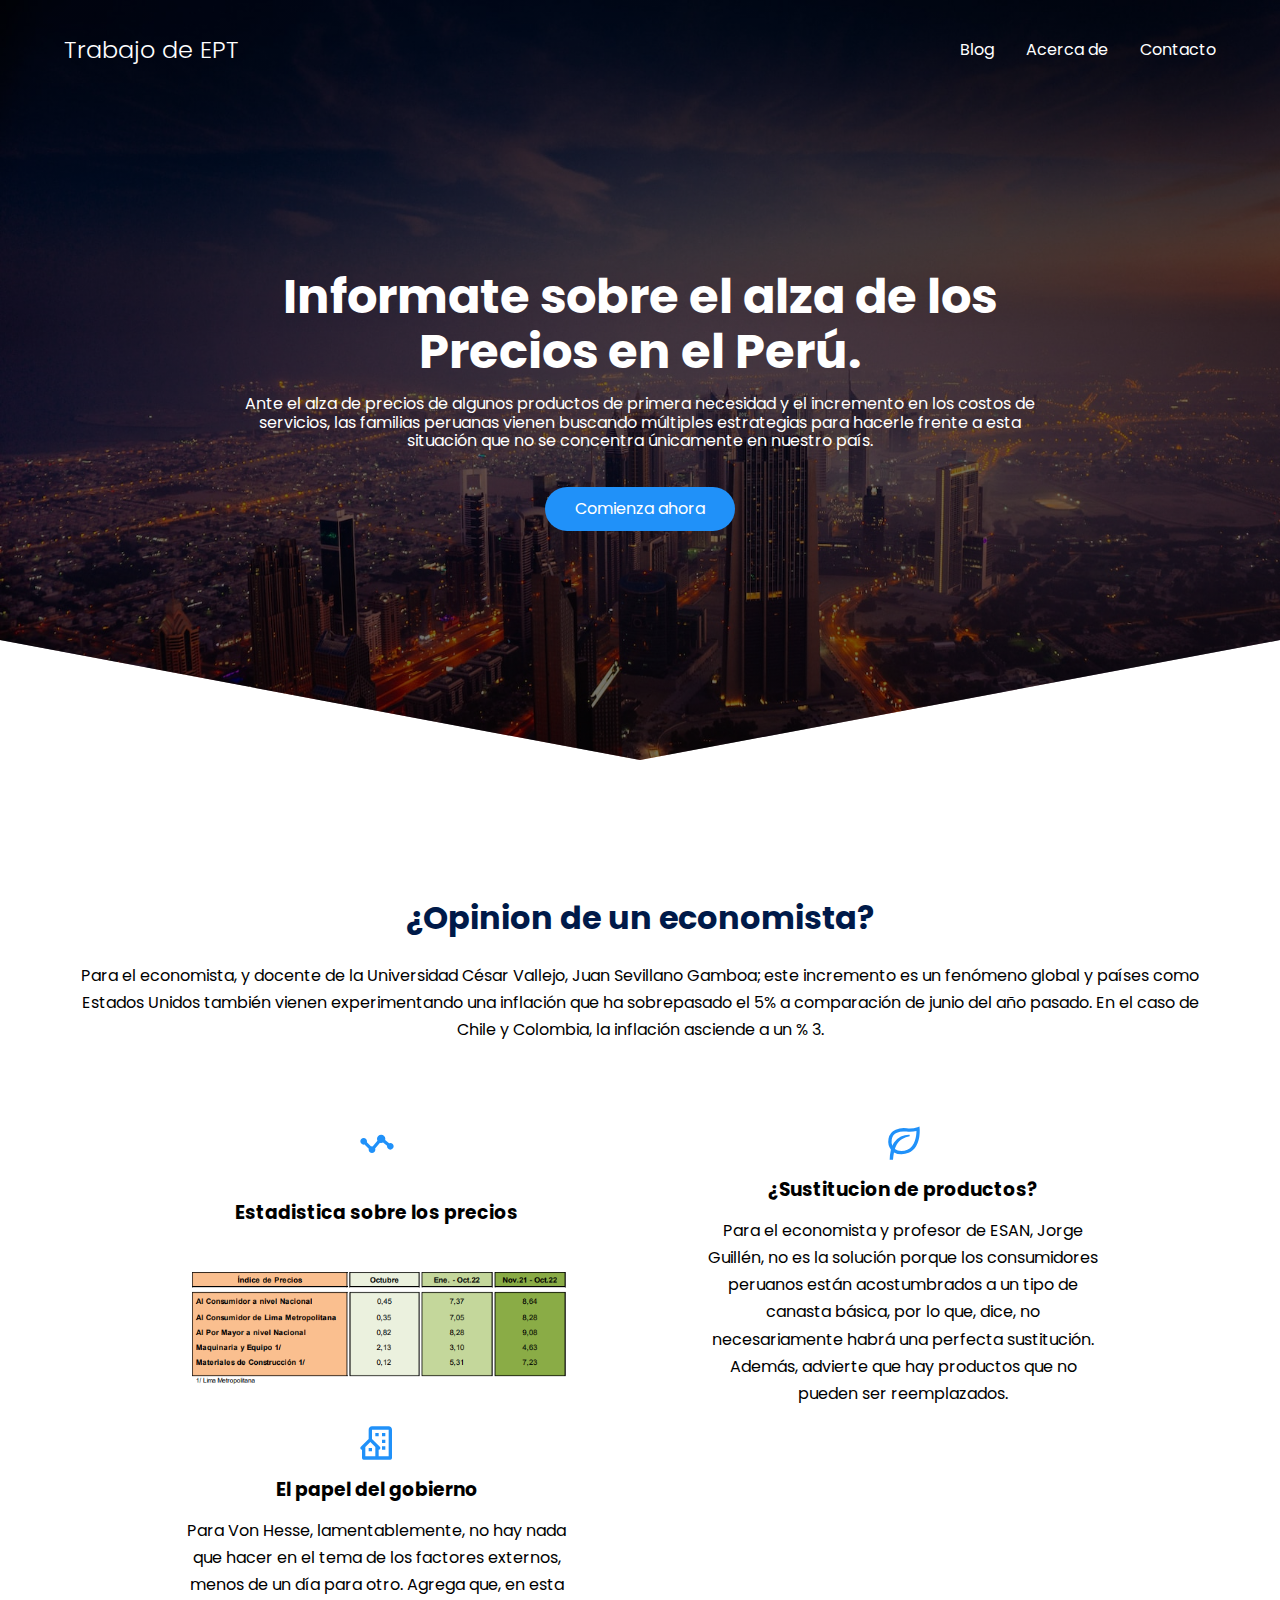
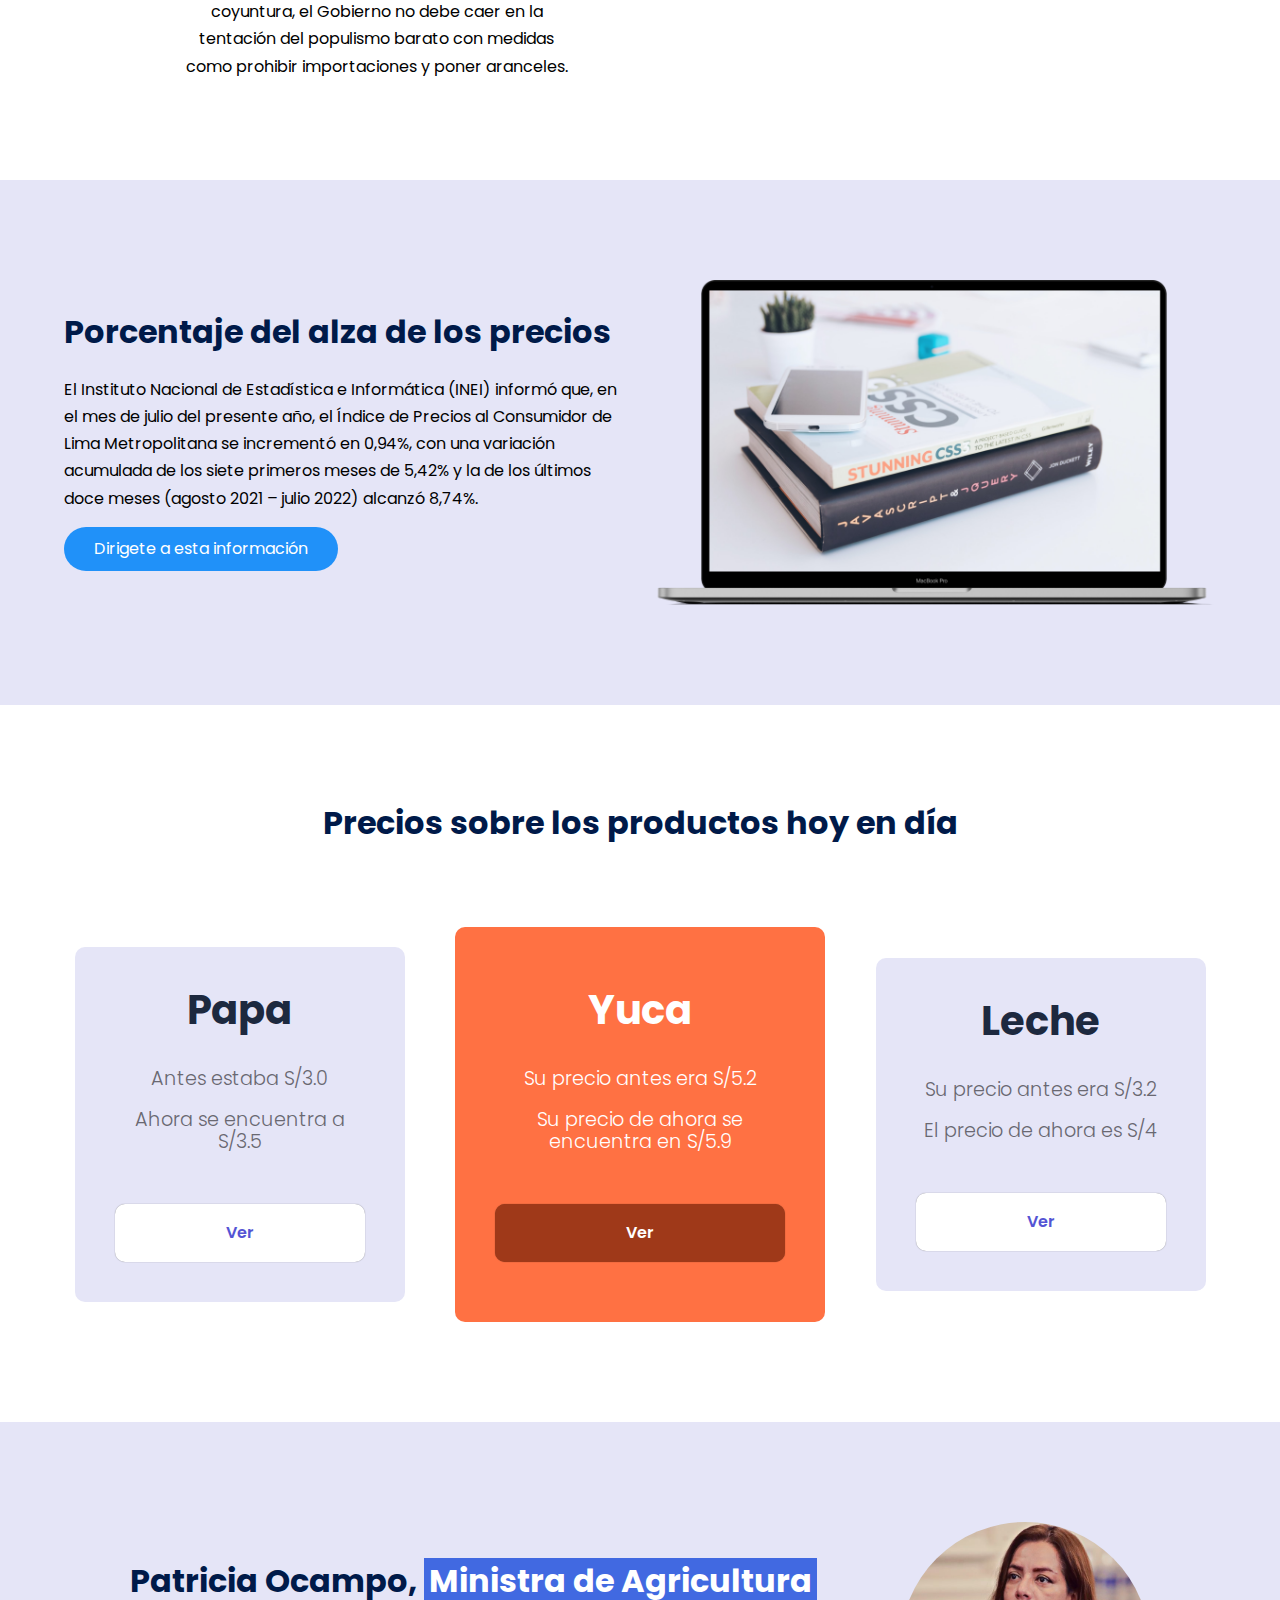
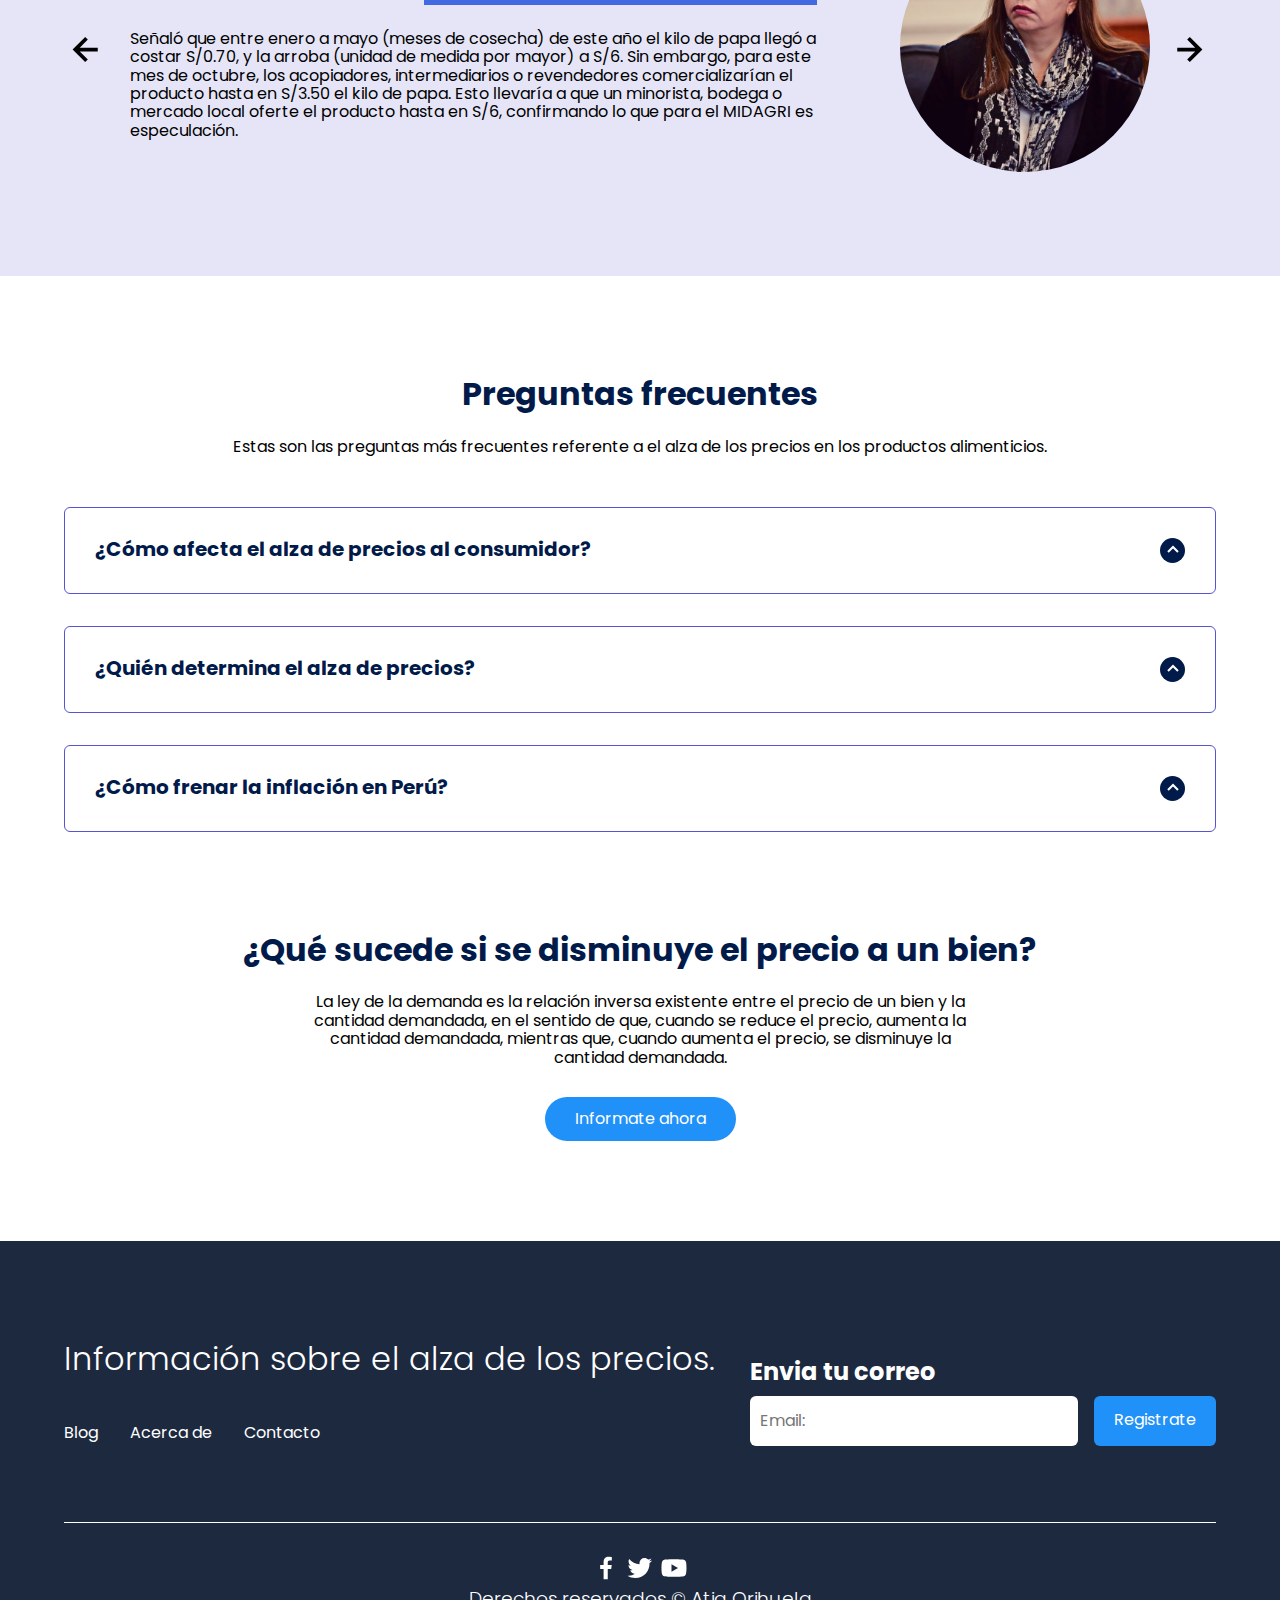
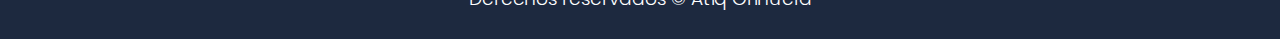
<file: index.html>
<!DOCTYPE html>
<html lang="es">
<head>
    <meta charset="UTF-8">
    <meta http-equiv="X-UA-Compatible" content="IE=edge">
    <meta name="viewport" content="width=device-width, initial-scale=1.0">
    <title>Trabajo de EPT</title>
    <link rel="shortcut icon" href="./images/chico work.png" type="image/x-icon">
    <link rel="stylesheet" href="./css/normalize.css">
    <link rel="stylesheet" href="./css/estilos.css">

    <!-- Primary Meta Tags -->
    <meta name="title" content="Trabajo de EPT - El alza de los Precios">
    <meta name="description" content="Entra a esta pagina e infórmate un poco sobre lo que esta pasando en Perú sobre el alto precio de los alimentos.">

    <!-- Open Graph / Facebook -->
    <meta property="og:type" content="website">
    <meta property="og:url" content="https://rainuxidk.github.io/">
    <meta property="og:title" content="Trabajo de EPT - El alza de los Precios">
    <meta property="og:description" content="Entra a esta pagina e infórmate un poco sobre lo que esta pasando en Perú sobre el alto precio de los alimentos.">
    <meta property="og:image" content="https://rainuxidk.github.io/images/css.png">

    <!-- Twitter -->
    <meta property="twitter:card" content="summary_large_image">
    <meta property="twitter:url" content="https://rainuxidk.github.io/">
    <meta property="twitter:title" content="Trabajo de EPT - El alza de los Precios">
    <meta property="twitter:description" content="Entra a esta pagina e infórmate un poco sobre lo que esta pasando en Perú sobre el alto precio de los alimentos.">
    <meta property="twitter:image" content="https://rainuxidk.github.io/images/css.png"> 
</head>
<body>
    
    <header class="hero">
        <nav class="nav container">
            <div class="nav__logo">
                <h2 class="nav__title">Trabajo de EPT</h2>
            </div>

            <ul class="nav__link nav__link--menu">
                <li class="nav__items">
                    <a href="./blog.html" class="nav__links">Blog</a>
                </li>
                <li class="nav__items">
                    <a href="./acerca de.html" class="nav__links">Acerca de</a>
                </li>
                <li class="nav__items">
                    <a href="./contacto.html" class="nav__links">Contacto</a>
                </li>

                <img src="./images/close.svg" class="nav__close" alt="#">
            </ul>

            <div class="nav__menu">
                <img src="./images/menu.svg" class="nav__img" alt="#">
            </div>
        </nav>

        <section class="hero__container container">
            <h1 class="hero__title">Informate sobre el alza de los Precios en el Perú.</h1>
            <p class="hero__paragraph">Ante el alza de precios de algunos productos de primera necesidad y el incremento en los costos de servicios, las familias peruanas vienen buscando múltiples estrategias para hacerle frente a esta situación que no se concentra únicamente en nuestro país.</p>
            <a href="#" class="cta">Comienza ahora</a>  
        </section>
    </header>

    <main>
        <section class="container about">
            <h2 class="subtitle">¿Opinion de un economista?</h2>
            <p class="about__paragraph">Para el economista, y docente de la Universidad César Vallejo, Juan Sevillano Gamboa; este incremento es un fenómeno global y países como Estados Unidos también vienen experimentando una inflación que ha sobrepasado el 5% a comparación de junio del año pasado. En el caso de Chile y Colombia, la inflación asciende a un % 3.</p>

            <div class="about__main">
                <article class="about__icons">
                    <img src="./images/shapes.svg" class="about__icon" alt="#">
                    <h3 class="about__title">Estadistica sobre los precios</h3>
                    <p class="about__paragraph"><img src="./images/estadistico.png" class="estadisticos" alt="#"></p>
                </article>

                <article class="about__icons">
                    <img src="./images/paint.svg" class="about__icon" alt="#">
                    <h3 class="about__title">¿Sustitucion de productos?</h3>
                    <p class="about__paragraph">Para el economista y profesor de ESAN, Jorge Guillén, no es la solución porque los consumidores peruanos están acostumbrados a un tipo de canasta básica, por lo que, dice, no necesariamente habrá una perfecta sustitución. Además, advierte que hay productos que no pueden ser reemplazados.</p>
                </article>

                <article class="about__icons">
                    <img src="./images/code.svg" class="about__icon" alt="#">
                    <h3 class="about__title">El papel del gobierno</h3>
                    <p class="about__paragraph">Para Von Hesse, lamentablemente, no hay nada que hacer en el tema de los factores externos, menos de un día para otro.  Agrega que, en esta coyuntura, el Gobierno no debe caer en la tentación del populismo barato con medidas como prohibir importaciones y poner aranceles.</p>
                </article>
            </div>
        </section>

        <section class="knowledge">
            <div class="knowledge__container container">
                <div class="knowledge__texts">
                    <h2 class="subtitle">Porcentaje del alza de los precios</h2>
                    <p class="knowledge__paragraph">El Instituto Nacional de Estadística e Informática (INEI) informó que, en el mes de julio del presente año, el Índice de Precios al Consumidor de Lima Metropolitana se incrementó en 0,94%, con una variación acumulada de los siete primeros meses de 5,42% y la de los últimos doce meses (agosto 2021 – julio 2022) alcanzó 8,74%.</p>
                    <a href="https://m.inei.gob.pe/prensa/noticias/en-julio-de-2022-los-precios-al-consumidor-de-lima-metropolitana-subieron-094-13830/#:~:text=El%20Instituto%20Nacional%20de%20Estad%C3%ADstica,agosto%202021%20%E2%80%93%20julio%202022)%20alcanz%C3%B3" class="cta">Dirigete a esta información</a>
                </div>

                <figure class="knowledge__pictures">
                    <img src="./images/macbook.png" class="knowledge__img" alt="#">
                </figure>
            </div>
        </section>

        <section class="price container">
            <h2 class="subtitle">Precios sobre los productos hoy en día</h2>

            <div class="price__table">
                <div class="price__element">
                    <h3 class="price__price">Papa</h3>

                    <div class="price__items">
                        <p class="price__features">Antes estaba S/3.0</p>
                        <p class="price__features">Ahora se encuentra a S/3.5</p>
                    </div>

                    <a href="https://www.tottus.com.pe/papas-camotes-y-otros-tuberculos-4010228/c/?gclid=CjwKCAjwtp2bBhAGEiwAOZZTuLM8EwJImesBag9CcpggHyvn6DIZSlVF0CK93X-dkbhnnpYGx5PeYBoCb7wQAvD_BwE" class="price__cta">Ver</a>
                </div>


                <div class="price__element price__element--best">
                    <h3 class="price__price">Yuca</h3>

                    <div class="price__items">
                        <p class="price__features">Su precio antes era S/5.2</p>
                        <p class="price__features">Su precio de ahora se encuentra en S/5.9</p>
                    </div>

                    <a href="https://www.tottus.com.pe/buscar?q=yuca" class="price__cta">Ver</a>
                </div>


                <div class="price__element">
                    <h3 class="price__price">Leche</h3>

                    <div class="price__items">
                        <p class="price__features">Su precio antes era S/3.2</p>
                        <p class="price__features">El precio de ahora es S/4</p>
                    </div>

                    <a href="https://www.tottus.com.pe/buscar?q=leche%20gloria" class="price__cta">Ver</a>
                </div>


            </div>
        </section>

        <section class="testimony">
            <div class="testimony__container container">
                <img src="./images/leftarrow.svg" class="testimony__arrow" id="before">
                <section class="testimony__body testimony__body--show" data-id="1">
                    <div class="testimony__texts">
                        <h2 class="subtitle">Patricia Ocampo, <span class="testimony__course">Ministra de Agricultura</span></h2>
                        <p class="testimony__review">Señaló que entre enero a mayo (meses de cosecha) de este año el kilo de papa llegó a costar S/0.70, y la arroba (unidad de medida por mayor) a S/6. Sin embargo, para este mes de octubre, los acopiadores, intermediarios o revendedores comercializarían el producto hasta en S/3.50 el kilo de papa. Esto llevaría a que un minorista, bodega o mercado local oferte el producto hasta en S/6, confirmando lo que para el MIDAGRI es especulación.</p>
                    </div>

                    <figure class="testimony__picture">
                        <img src="./images/Patricia Ocampo.jpg" class="testimony__img">
                    </figure>
                </section>

                <section class="testimony__body" data-id="2">
                    <div class="testimony__texts">
                        <h2 class="subtitle">FAO, <span class="testimony__course">Organización de las Naciones Unidas para la Agricultura y la Alimentación</span></h2>
                        <p class="testimony__review">Hace un seguimiento a los precios de los productos alimentarios comercializados a nivel mundial, registró un aumento del 12,6% entre febrero y marzo, alcanzando el nivel más alto desde su creación en 1990.</p>
                    </div>

                    <figure class="testimony__picture">
                        <img src="./images/FAO.png" class="testimony__img">
                    </figure>
                </section>

                <section class="testimony__body" data-id="3">
                    <div class="testimony__texts">
                        <h2 class="subtitle">Pedro Castillo, <span class="testimony__course">Presidente de la República</span></h2>
                        <p class="testimony__review">Manifestó ayer que la próxima semana habrá “sorpresas” con los precios de los alimentos y del gas, los cuales se han visto afectados por una reciente inflación. Según el INEI, el índice de precios al consumidor (IPC) de Lima Metropolitana aumentó en 1,01% en julio.</p>
                    </div>

                    <figure class="testimony__picture">
                        <img src="./images/PedroCastillo.jpg" class="testimony__img">
                    </figure>
                </section>
                <img src="./images/rightarrow.svg" class="testimony__arrow" id="next">
            </div>
        </section>

        <section class="questions container">
            <h2 class="subtitle">Preguntas frecuentes</h2>
            <p class="questions__paragraph">Estas son las preguntas más frecuentes referente a el alza de los precios en los productos alimenticios.</p>

            <section class="questions__container">
                <article class="questions__padding">
                    <div class="questions__answer">
                        <h3 class="questions__title">¿Cómo afecta el alza de precios al consumidor?
                            <span class="questions__arrow">
                                <img src="./images/arrow.svg" class="questions__img">
                            </span>
                        </h3>

                        <p class="questions__show">Con el alza constante de los precios, el capital de trabajo de los bodegueros ha sido afectado. Ahora no les alcanza el dinero para reponer sus productos y han tenido que disminuir sus compras. “Esto ha generado que trasladen este mayor costo a los precios en sus productos”, indica Silupú. Además, el reajuste constante de los precios hace que los clientes busquen opciones más económicas, lo cual perjudica a los comerciantes que tienen un ‘sobrestock’ de productos costosos, lo que les genera mayores pérdidas, si no los venden antes de su vencimiento, detalla la economista.</p>
                    </div>
                </article>

                <article class="questions__padding">
                    <div class="questions__answer">
                        <h3 class="questions__title">¿Quién determina el alza de precios?
                            <span class="questions__arrow">
                                <img src="./images/arrow.svg" class="questions__img">
                            </span>
                        </h3>

                        <p class="questions__show">Los precios de los productos que se ofrecen en el mercado se fijan libremente, a través de la competencia entre las empresas. Por tanto, el precio de los productos o servicios variará según exista mucha o poca oferta o demanda. Siendo la oferta, el número de vendedores que hay en el mercado.</p>
                    </div>
                </article>

                <article class="questions__padding">
                    <div class="questions__answer">
                        <h3 class="questions__title">¿Cómo frenar la inflación en Perú?
                            <span class="questions__arrow">
                                <img src="./images/arrow.svg" class="questions__img">
                            </span>
                        </h3>

                        <p class="questions__show">Para mantener protegido al Perú del fantasma de la inflación, es crucial mantener la independencia del BCRP respecto al Ejecutivo. Al mismo, tiempo, es preciso definir cuál será el rol de la inversión privada en este Gobierno y brindar a los inversionistas más seguridad y accesibilidad.</p>
                    </div>
                </article>
            </section>

            <section class="questions__offer">
                <h2 class="subtitle">¿Qué sucede si se disminuye el precio a un bien?</h2>
                <p class="questions__copy">La ley de la demanda es la relación inversa existente entre el precio de un bien y la cantidad demandada, en el sentido de que, cuando se reduce el precio, aumenta la cantidad demandada, mientras que, cuando aumenta el precio, se disminuye la cantidad demandada.</p>
                <a href="#" class="cta">Informate ahora</a>
            </section>
        </section>
    </main>

    <footer class="footer">
        <section class="footer__container container">
            <nav class="nav nav--footer">
                <h2 class="footer__title">Información sobre el alza de los precios.</h2>

                <ul class="nav__link nav__link--footer">
                    <li class="nav__items">
                        <a href="./blog.html" class="nav__links">Blog</a>
                    </li>
                    <li class="nav__items">
                        <a href="./acerca de.html" class="nav__links">Acerca de</a>
                    </li>
                    <li class="nav__items">
                        <a href="./contacto.html" class="nav__links">Contacto</a>
                    </li>
                </ul>
            </nav>

            <form class="footer__form" action="https://formspree.io/f/mknkkrkj" method="POST">
                <h2 class="footer__newsletter">Envia tu correo</h2>
                <div class="footer__inputs">
                    <input type="email" placeholder="Email:" class="footer__input" name="_replyto">
                    <input type="submit" value="Registrate" class="footer__submit">
                </div>
            </form>
        </section>

        <section class="footer__copy container">
            <div class="footer__social">
                <a href="https://www.facebook.com/profile.php?id=100087666750678" class="footer__icons"><img src="./images/facebook.svg" class="footer__img"></a>
                <a href="https://twitter.com/rainuxidk" class="footer__icons"><img src="./images/twitter.svg" class="footer__img"></a>
                <a href="https://www.youtube.com/channel/UCy4BhP_9NBt9y85Qedq2r_w" class="footer__icons"><img src="./images/youtube.svg" class="footer__img"></a>
            </div>

            <h3 class="footer__copyright">Derechos reservados &copy; Atiq Orihuela</h3>
        </section>
    </footer>

    <script src="./js/slider.js"></script>
    <script src="./js/questions.js"></script>
    <script src="./js/menu.js"></script>
</body>
</html>
</file>
<file: css/estilos.css>
@import url('https://fonts.googleapis.com/css2?family=Poppins:wght@300;400;600;700&display=swap');

:root{
    --padding-container: 100px 0;
    --color-title: #001A49;
}

body{
    font-family: 'Poppins', sans-serif;
}

.container{
    width: 90%;
    max-width: 1800px;
    margin: 0 auto;
    overflow: hidden;
    padding: var(--padding-container);
}

.hero{
    width: 100%;
    height: 100vh;
    min-height: 600px;
    max-height: 800px;
    position: relative;
    display: grid;
    grid-template-rows: 100px 1fr;
    color: #fff;
}

.hero::before{
    content: "";
    position: absolute;
    top: 0;
    left: 0;
    width: 100%;
    height: 100%;
    background-image: linear-gradient(180deg, #0000008c 0%, #0000008c 100%), url('../images/land.jpg');
    background-size: cover;
    clip-path: polygon(0 0, 100% 0, 100% 80%, 50% 95%, 0 80%);
    z-index: -1;
}

/* Nav */

.nav{
    --padding-container:0;
    height: 100%;
    display: flex;
    align-items: center;
}

.nav__title{
    font-weight: 300;
}

.nav__link{
    margin-left: auto;
    padding: 0;
    display: grid;
    grid-auto-flow: column;
    grid-auto-columns: max-content;
    gap: 2em;
}

.nav__items{
    list-style: none;
}

.nav__links{
    color: #fff;
    text-decoration: none;
}

.nav__menu{
    margin-left: auto;
    cursor: pointer;
    display: none;
}

.nav__img{
    display: block;
    width: 30px;
}

.nav__close{
    display: var(--show, none);
}

/* Hero container */

.hero__container{
    max-width: 800px;
    --padding-container:0;
    display: grid;
    grid-auto-rows: max-content;
    align-content: center;
    gap: 1em;
    padding-bottom: 100px;
    text-align: center;
}

.hero__title{
    font-size: 3rem;
}

.hero__paragraph{
    margin-bottom: 20px;
}

.cta{
    display: inline-block;
    background-color: #2091F9;
    justify-self: center;
    color: #fff;
    text-decoration: none;
    padding: 13px 30px;
    border-radius: 32px;
}

/* About */

.about{
    text-align: center;
}

.subtitle{
    color: var(--color-title);
    font-size: 2rem;
    margin-bottom: 25px;
}

.estadisticos{
    display: grid;
    gap: 1em;
    justify-items: center;
    width: 400px;
    overflow: hidden;
    margin: 0 auto;
}

.about__paragraph{
    line-height: 1.7;
}

.about__main{
    padding-top: 80px;
    display: grid;
    width: 90%;
    margin: 0 auto;
    gap: 1em;
    overflow: hidden;
    grid-template-columns: repeat(auto-fit, minmax(400px, auto));
}

.about__icons{
    display: grid;
    gap: 1em;
    justify-items: center;
    width: 400px;
    overflow: hidden;
    margin: 0 auto;
}

.about__icon{
    width: 40px;
}

/* Knowledge */

.knowledge{
    background-color: #e5e5f7;
    background-image: radial-gradient(#444cf7 0.5px, transparent 0.5px), radial-gradient(#444cf7 0.5px, #e5e5f7 0.5px);
    background-size: 20px 20px;
    background-position: 0 0, 10px 10px;
    overflow: hidden;
}

.knowledge__container{
    display: grid;
    grid-template-columns: 1fr 1fr;
    gap: 1em;
    align-items: center;
}

.knowledge__picture{
    max-width: 500px;
}

.knowledge__paragraph{
    line-height: 1.7;
    margin-bottom: 15px;
}

.knowledge__img{
    width: 100%;
    display: block;
}

/* price */

.price{
    text-align: center;
}

.price__table{
    padding-top: 60px;
    display: flex;
    flex-wrap: wrap;
    gap: 2.5em;
    justify-content: space-evenly;
    align-items: center;
}

.price__element{
    background-color: #e5e5f7;
    text-align: center;
    border-radius: 10px;
    width: 330px;
    padding: 40px;
    --color-plan: #696871;
    --color-price: #1D293F;
    --bg-cta: #fff;
    --color-cta: #5454D4;
    --color-items: #696871;
}

.price__element--best{
    width: 370px;
    padding: 60px 40px;
    background-color: #FF7143;
    --color-plan: rgb(255 255 255 / 75%);
    --color-price: #fff;
    --bg-cta: #9F3919;
    --color-cta: #FFF;
    --color-items: #fff;
}


.price__name{
    color: var(--color-plan);
    margin-bottom: 15px;
    font-weight: 300;
}

.price__price{
    font-size: 2.5rem;
    color: var(--color-price);
}

.price__items{
    margin-top: 35px;
    display: grid;
    gap: 1em;
    font-weight: 300;
    font-size: 1.2rem;
    margin-bottom: 50px;
    color: var(--color-items);
}

.price__cta{
    display: block;
    padding: 20px 0;
    border-radius: 10px;
    text-decoration: none;
    background-color: var(--bg-cta);
    font-weight: 600;
    color: var(--color-cta);
    box-shadow: 0 0 1px rgba(0, 0, 0, .5);
}

/* Testimony */

.testimony{
    background-color: #e5e5f7;
}

.testimony__container{
    display: grid;
    grid-template-columns: 50px 1fr 50px;
    gap: 1em;
    align-items: center;
}

.testimony__body{
    display: grid;
    grid-template-columns: 1fr max-content;
    justify-content: space-between;
    align-items: center;
    gap: 2em;
    grid-column: 2/3;
    grid-row: 1/2;
    opacity: 0;
    pointer-events: none;
}


.testimony__body--show{
    pointer-events: unset;
    opacity: 1;
    transition: opacity 1.5s ease-in-out;
}

.testimony__img{
    width: 250px;
    height: 250px;
    border-radius: 50%;
    object-fit: cover;
    object-position: 50% 30%;
}

.testimony__texts{
    max-width: 700px;
}

.testimony__course{
    background-color: royalblue;
    color: #fff;
    display: inline-block;
    padding: 5px;
}

.testimony__arrow{
    width: 90%;
    cursor: pointer;
}

/* Questions */

.questions{
    text-align: center;
}

.questions__container{
    display: grid;
    gap: 2em;
    padding-top: 50px;
    padding-bottom: 100px;
}

.questions__padding{
    padding: 0;
    transition: padding .3s;
    border: 1px solid #5454D4;
    border-radius: 6px;
}

.questions__padding--add{
    padding-bottom: 30px;
}

.questions__answer{
    padding: 0 30px 0;
    overflow: hidden;
}

.questions__title{
    text-align: left;
    display: flex;
    font-size: 20px;
    padding: 30px 0 30px;
    cursor: pointer;
    color: var(--color-title);
    justify-content: space-between;
}

.questions__arrow{
    border-radius: 50%;
    background-color: var(--color-title);
    width: 25px;
    height: 25px;
    display: flex;
    justify-content: center;
    align-items: center;
    align-self: flex-end;
    margin-left: 10px;
    transition:  transform .3s;
}

.questions__arrow--rotate{
    transform: rotate(180deg);
}

.questions__show{
    text-align: left;
    height: 0;
    transition: height .3s;
}

.questions__img{
    display: block;
}

.questions__copy{
    width: 60%;
    margin: 0 auto;
    margin-bottom: 30px;
}

/* Footer */

.footer{
    background-color: #1D293F;
}

.footer__title{
    font-weight: 300;
    font-size: 2rem;
    margin-bottom: 30px;
}

.footer__title, .footer__newsletter{
    color: #fff;
}


.footer__container{
    display: flex;
    justify-content: space-between;
    align-items: center;
    border-bottom: 1px solid #fff;
    padding-bottom: 60px;
}

.nav--footer{
    padding-bottom: 20px;
    display: grid;
    gap: 1em;
    grid-auto-flow: row;
    height: 100%;
}

.nav__link--footer{
    display: flex;
    margin: 0;
    margin-right: 20px;
    flex-wrap: wrap;
}

.footer__inputs{
    margin-top: 10px;
    display: flex;
    overflow: hidden;
}

.footer__input{
    background-color: #fff;
    height: 50px;
    display: block;
    padding-left: 10px;
    border-radius: 6px;
    font-size: 1rem;
    outline: none;
    border: none;
    margin-right: 16px;
}

.footer__submit{
    margin-left: auto;
    display: inline-block;
    height: 50px;
    padding: 0 20px ;
    background-color: #2091F9;
    border: none;
    font-size: 1rem;
    color: #fff;
    border-radius: 6px;
    cursor: pointer;
}

.footer__copy{
    --padding-container: 30px 0;
    text-align: center;
    color: #fff;
}

.footer__copyright{
    font-weight: 300;
}

.footer__icons{
    margin-bottom: 10px;
}

.footer__img{
    width: 30px;
}

/* Media queries */

@media (max-width:800px){
    .nav__menu{
        display: block;
    }

    .nav__link--menu{
        position: fixed;
        background-color: #000;
        top: 0;
        left: 0;
        height: 100%;
        width: 100%;
        display: flex;
        flex-direction: column;
        justify-content: space-evenly;
        align-items: center;
        z-index: 100;
        opacity: 0;
        pointer-events: none;
        transition: .7s opacity;
    }

    .nav__link--show{
        --show: block;
        opacity:1 ;
        pointer-events: unset;
    }

    .nav__close{
        position: absolute;
        top: 30px;
        right: 30px;
        width: 30px;
        cursor: pointer;
    }

    .hero__title{
        font-size: 2.5rem;
    }


    .about__main{
        gap: 2em;
    }

    .about__icons:last-of-type{
        grid-column: 1/-1;
    }


    .knowledge__container{
        grid-template-columns: 1fr;
        grid-template-rows: max-content 1fr;
        gap: 3em;
        text-align: center;
    }

    .knowledge__picture{
        grid-row: 1/2;
        justify-self: center;
    }

    .testimony__container{
        grid-template-columns: 30px 1fr 30px;
    }

    .testimony__body{
        grid-template-columns: 1fr;
        grid-template-rows: max-content max-content;
        gap: 3em;
        justify-items:center ;
    }


    .testimony__img{
        width: 200px;
        height: 200px;
        
    }

    .questions__copy{
        width: 100%;
    }

    .footer__container{
        flex-wrap: wrap;
    }

    .nav--footer{
        width: 100%;
        justify-items: center;
    }

    .nav__link--footer{
        width: 100%;
        justify-content: space-evenly;
        margin: 0;
    }

    .footer__form{
        width: 100%;
        justify-content: space-evenly;
    }

    .footer__input{
        flex: 1;
    }

}

@media (max-width:600px){
    .hero__title{
        font-size: 2rem;
    }

    .hero__paragraph{
        font-size: 1rem;
    }

    .subtitle{
        font-size: 1.8rem;
    }

    .price__element{
        width: 90%;
    }

    .price__element--best{
        width: 90%;
        /* padding: 40px; */
    }

    .price__price{
        font-size: 2rem;
    }

    .testimony{
        --padding-container: 60px 0;
    }

    .testimony__container{
        grid-template-columns: 28px 1fr 28px;
        gap: .9em;
    }

    .testimony__arrow{
        width: 100%;
    }

    .testimony__course{
        margin-top: 15px;
    }

    .questions__title{
        font-size: 1rem;
    }

    .footer__title{
        justify-self: start;
        margin-bottom: 15px;
    }

    .nav--footer{
        padding-bottom: 60px;
    }

    .nav__link--footer{
        justify-content: space-between;
    }

    .footer__inputs{
        flex-wrap: wrap;
    }

    .footer__input{
        flex-basis: 100%;
        margin: 0;
        margin-bottom: 16px;
    }

    .footer__submit{
        margin-right: auto;
        margin-left: 0;
        

        /* 
        margin:0;
        width: 100%;
        */
    }
}
</file>
